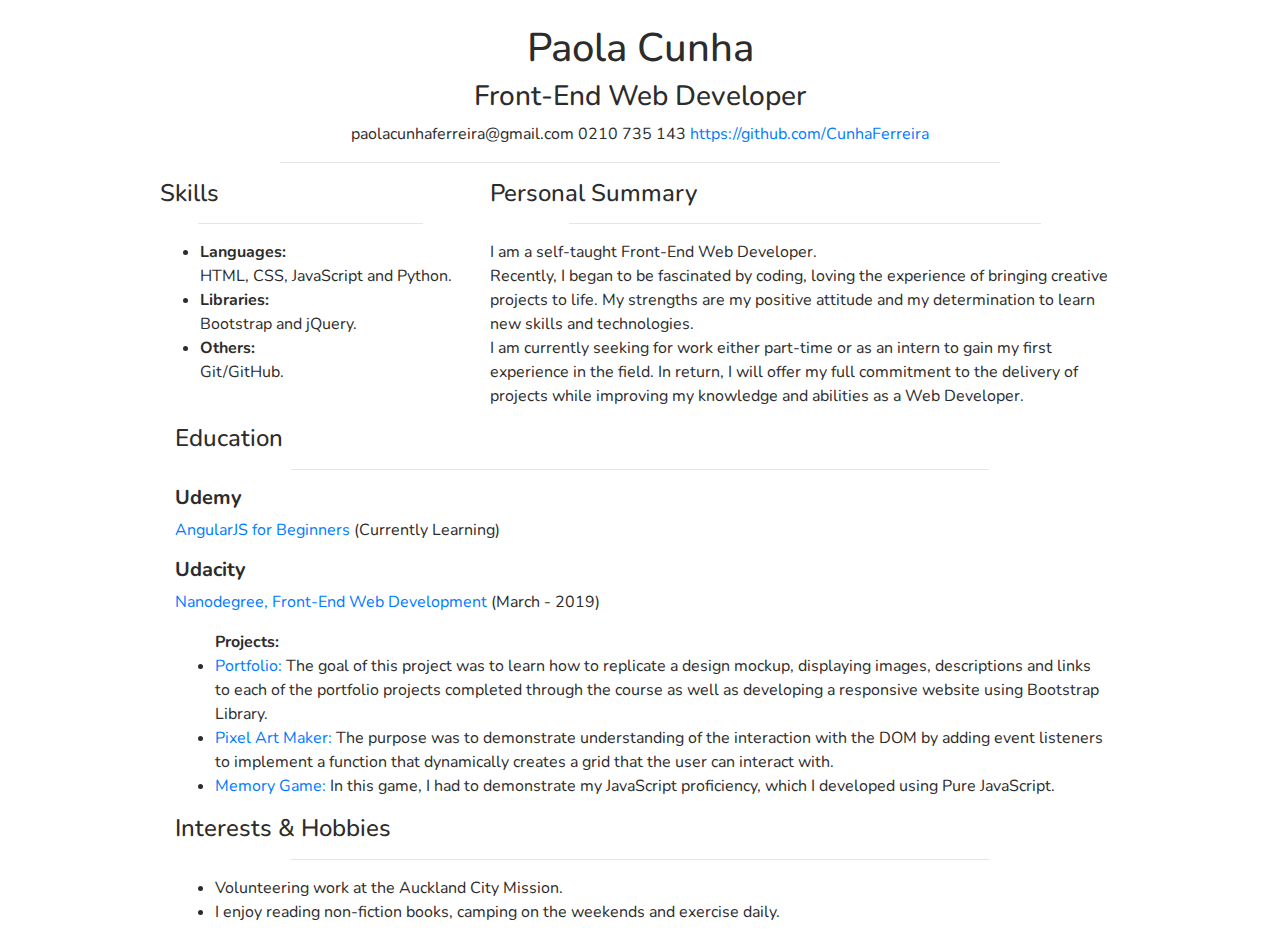
<file: cvPage.html>
<!DOCTYPE html>
<html lang="en">

<head>
    <meta charset="UTF-8">
    <meta name="viewport" content="width=device-width, initial-scale=1.0">
    <meta http-equiv="X-UA-Compatible" content="ie=edge">
    <link rel="stylesheet" href="bootstrap-4.1.3-dist/css/bootstrap.min.css">
    <link rel="stylesheet" href="https://use.fontawesome.com/releases/v5.8.2/css/all.css"
        integrity="sha384-oS3vJWv+0UjzBfQzYUhtDYW+Pj2yciDJxpsK1OYPAYjqT085Qq/1cq5FLXAZQ7Ay" crossorigin="anonymous">
    <link rel="stylesheet" href="style.css">
    <link href="https://fonts.googleapis.com/css?family=Kanit:800|Nunito:500" rel="stylesheet">
    <title>Paola CV</title>
</head>

<body>
    <div class="text-center narrow">
        <header>

            <h1 class="header-name">Paola Cunha</h1>
            <h3 class="sub-header">Front-End Web Developer</h3>

        </header>

        <div class="col-lg-12 text-center contact">
            <i class="far fa-envelope"></i><span> paolacunhaferreira@gmail.com</span>
            <i class="fas fa-phone"></i><span> 0210 735 143</span>
            <i class="fab fa-github"></i><a href="https://github.com/CunhaFerreira"> https://github.com/CunhaFerreira</a>
        </div>
        <hr class="socket">

        <section>
            <div class="row">
                <div class="col-lg-4 text-left">
                    <h4 class="title">Skills</h4>
                    <hr>
                    <ul>
                        <li><b>Languages:</b><br> HTML, CSS, JavaScript and Python.</li>
                        <li><b>Libraries:</b><br> Bootstrap and jQuery.</li>
                        <li><b>Others:</b><br> Git/GitHub.</li>
                    </ul>

                </div>

                <div class="col-lg-8 text-left">
                    <h4 class="title">Personal Summary</h4>
                    <hr>
                    <p class="description">I am a self-taught Front-End Web Developer. <br> Recently, I began to be fascinated by coding, loving
                        the experience of bringing creative projects to life. My strengths are my positive attitude and
                        my determination to learn new skills and technologies. <br>
                        I am currently seeking for work either part-time or as an intern to gain my first experience in
                        the field. In return, I will offer my full commitment to the delivery of projects while
                        improving my knowledge and abilities as a Web Developer. </p>
                </div>
            </div>


            <div class="col-lg-12 text-left">
                <h4 class="title">Education</h4>
                <hr>
                <h5><b> Udemy </b></h5>
                <p><a href="https://www.udemy.com/angularjs-for-beginners-udemy/">AngularJS for Beginners</a> (Currently Learning)</p>

                <h5><b> Udacity </b></h5>
                <p><a href="https://graduation.udacity.com/confirm/9SC34U2S"> Nanodegree, Front-End Web Development </a>(March - 2019)</p>

                <ul><b>Projects:</b>
                    <li class="description"><a href="https://cunhaferreira.github.io/Portfolio/">Portfolio:</a> The goal of this project was to learn how to replicate a design mockup, displaying
                        images, descriptions and links to each of the portfolio projects completed through the course as
                        well as developing a responsive website using Bootstrap Library.</li>
                    <li class="description"> <a href="https://cunhaferreira.github.io/PixelMaker/"> Pixel Art Maker:</a> The purpose was to demonstrate understanding of the interaction with the DOM by
                        adding event listeners to implement a function that dynamically creates a grid that the user can
                        interact with.</li>
                    <li class="description"><a href="https://cunhaferreira.github.io/MemoryGame.github.io/">Memory Game:</a> In this game, I had to demonstrate my JavaScript proficiency, which I developed
                        using Pure JavaScript. </li>
                </ul>
            </div>

            <div class="col-lg-12 text-left">
                <h4  class="title">Interests & Hobbies</h4>
                <hr>
                <ul>
                    <li class="description"> Volunteering work at the Auckland City Mission.</li>
                    <li class="description">I enjoy reading non-fiction books, camping on the weekends and exercise daily.</li>
            </div>

        </section>
    </div>
</body>

</html>
</file>
<file: style.css>
body {
    overflow-x: hidden;
    color: #2c2c2c;
    font-family: 'Nunito', sans-serif;
}

:root {
    --black: #000;
    --gray: #2c2c2c;
    --white: #fff;
    --pink: rgb(255, 79, 79);
}

.offset:before {
    display: block;
    content: '';
    height: 4rem;
    margin-top: -4rem;
}

/*---- Navigation ----*/
.navbar-brand {
    text-transform: uppercase;
    color: var(--pink) !important;
}
.navbar {
    font-size: 1rem;
    letter-spacing: .1rem;
}

.logo {
    width: 3rem;
}

.navbar-nav li {
    padding-right: .7rem;
}

.navbar-nav .nav-link {
    padding-top: .8rem;
}

.navbar-nav .nav-link.active,
.navbar-nav .nav-link:hover {
    color: var(--pink) !important;
}


/*---- Landing Page ----*/
.home-inner {
    background-image: url(img/galaxy.jpg);
    filter: brightness(65%);
}

.caption {
    width: 100%;
    height: 100%;
    position: absolute;
    top: 50%;
    z-index: 1;
    color: var(--white);
    text-transform: uppercase;
}

.caption h1 {
    font-size: 4rem;
    font-weight: 700;
    letter-spacing: .3rem;
    text-shadow: 3px 3px 2px var(--pink);
    padding-bottom: 1rem;

}

.caption h3 {
    font-weight: 700;
    font-size: 2rem;
    text-shadow: 2px 2px 1px var(--pink);
    padding-bottom: 1.6rem;

}


/*---- About me Section ----*/
#about img {
    width: 40%;
    margin-bottom: 2rem;
}

.narrow {
    width: 75%;
    margin: 1.5rem auto;
}

.btn-secondary {
    border: 1px solid var(--gray);
    padding: .2rem 1.3rem;
    font-size: 1.1rem;
    color: var(--gray);
    background-color: transparent;
    text-transform: uppercase;
    margin: 1rem;
}

.btn-secondary:hover {
    color: var(--gray);
    background: linear-gradient(90deg, rgba(255, 157, 157, 1) 0%, rgba(255, 79, 79, 1) 100%);
}

hr {
    width: 75%;
}

/*---- Portfolio Section ----*/
.heading {
    font-size: 2rem;
    font-weight: 700;
    text-transform: uppercase;
    margin-bottom: 1.9rem;
    letter-spacing: .5rem;
}

.heading-underline {
    width: 3rem;
    height: .15rem;
    background-color: var(--pink);
    margin: 0 auto 2rem;
}


/* Skills */
.feature svg.svg-inline--fa {
    margin-bottom: 2.5rem;
    color: var(--pink);
}

.feature h3 {
    font-size: 1.5rem;
    text-transform: uppercase;
    font-weight: bold;
    text-shadow: 2px 2px 2px var(--pink);
}

.fixed {
    background-image: url(img/code.jpg);
    filter: brightness(50%);
    z-index: -1;
}

.dark {
    background-color: rgba(0, 0, 0, 0.452);
    color: var(--white);
    padding: 3rem 1rem;
}

.fixed-background h3 {
    margin-bottom: 2rem;
}

/* Footer Section */

footer {
    background-color: var(--white);
    color: var(--gray);
    font-size: 1rem;
}

footer .narrow {
    padding-bottom: 0;
}

.social-icons {
    color: var(--black);
}

.social-icons:hover {
    color: var(--pink);
}

.social-icons svg.svg-inline--fa {
    font-size: 1.6rem;
    margin: 1rem .5rem 1rem 0;
}

.footer-p {
    font-size: .8rem;
    color: var(--pink);
}


/* Image Hover Effect from https://miketricking.github.io/bootstrap-image-hover/*/
.hovereffect {
    width: 100%;
    height: 100%;
    float: left;
    overflow: hidden;
    position: relative;
    cursor: pointer;
}

.hovereffect .overlay {
    position: absolute;
    overflow: hidden;
    width: 80%;
    height: 80%;
    left: 10%;
    top: 10%;
    -webkit-transition: opacity 0.35s, -webkit-transform 0.35s;
    transition: opacity 0.35s, transform 0.35s;
    -webkit-transform: scale(0, 1);
    -ms-transform: scale(0, 1);
    transform: scale(0, 1);
}

.hovereffect:hover .overlay {
    opacity: 1;
    filter: alpha(opacity=100);
    -webkit-transform: scale(1);
    -ms-transform: scale(1);
    transform: scale(1);
}

.hovereffect:hover img {
    filter: brightness(0.6);
    -webkit-filter: brightness(0.3);
}

.hovereffect h2 {
    text-transform: uppercase;
    font-size: 2rem;
    background-color: transparent;
    color: #FFF;
    padding: 1em 0;
}

.hovereffect p {
    color: #FFF;
    padding: 1em 0;
    font-size: 1.3rem;
}



/* Media Queries */
@media (max-width: 767px) {
    .caption h1 {
        font-size: 2rem;
        letter-spacing: .15rem;
        padding-bottom: .5rem;
    }

    .caption h3 {
        font-size: 1rem;
    }

    .narrow {
        width: 100%;
    }


    .heading {
        font-size: 1.8rem;
        letter-spacing: 0;
    }

    .narrow p {
        font-size: 1.1rem;
    }

    .hovereffect h2 {
        font-size: 1.2rem;
    }
    .hovereffect p {
        font-size: .9rem;
        padding: 0;
    }
}
</file>
